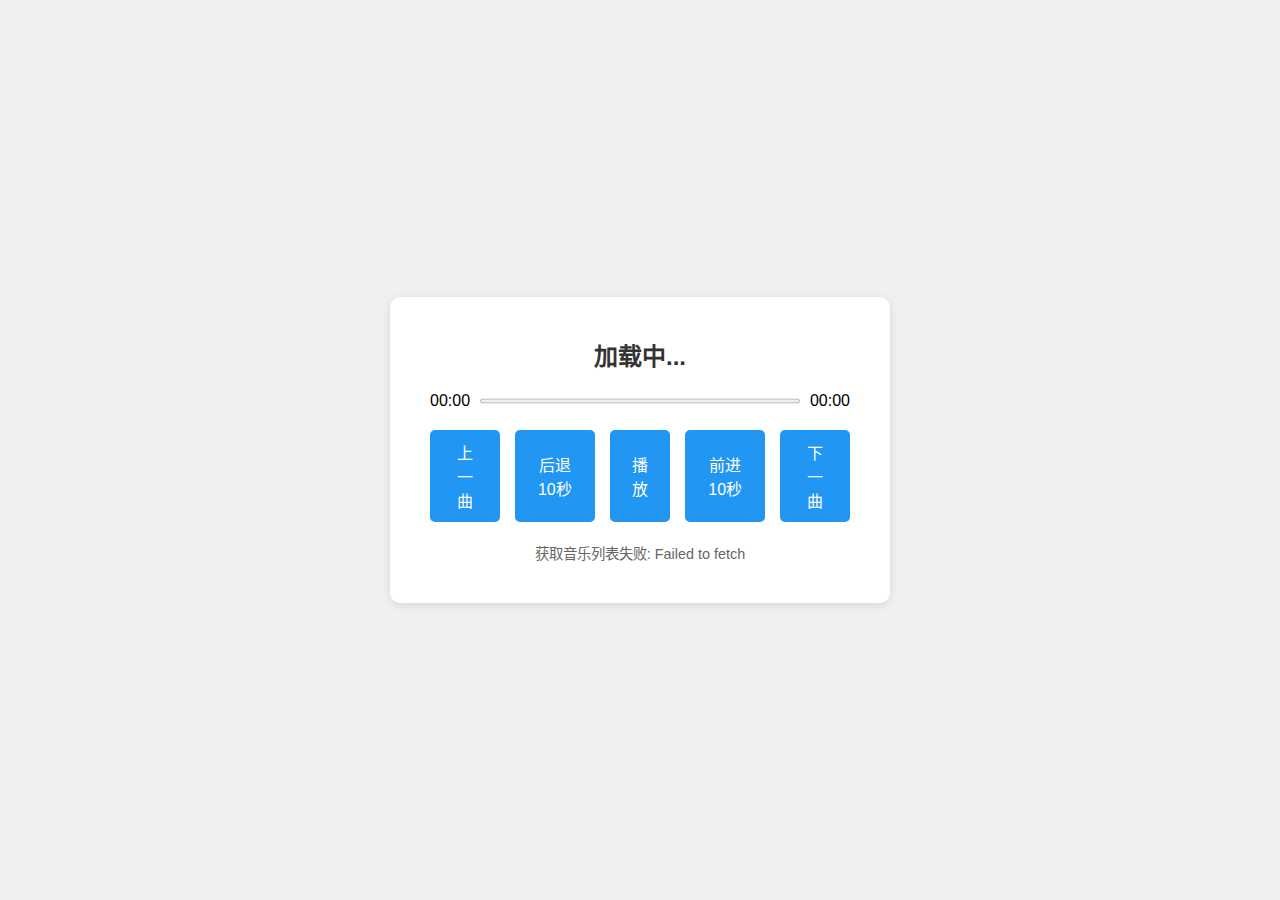
<file: index.html>
<!DOCTYPE html>
<html lang="zh-CN">
<head>
    <meta charset="UTF-8">
    <!-- 关键：移动端视口适配 -->
    <meta name="viewport" content="width=device-width, initial-scale=1.0, maximum-scale=1.0, user-scalable=no">
    <meta name="apple-mobile-web-app-capable" content="yes">
    <title>离线音乐播放器</title>
    <link rel="stylesheet" href="styles.css">
    <style>
        /* 内嵌响应式媒体查询，增强适配 */
        @media (max-width: 480px) {
            .player-container {
                padding: 20px 15px;
                margin: 10px;
            }
            #song-title {
                font-size: 1.2rem;
            }
            .controls button {
                padding: 10px 15px;
                font-size: 1rem;
                flex: 1; /* 移动端按钮平分宽度 */
                min-width: 60px;
            }
        }
        @media (min-width: 768px) {
            .player-container {
                max-width: 500px;
                padding: 40px;
            }
            .controls {
                gap: 15px;
            }
        }
    </style>
</head>
<body>
    <div class="player-container">
        <h1 id="song-title">加载中...</h1>
        <div class="progress-container">
            <span id="current-time">00:00</span>
            <progress id="progress-bar" value="0" max="100"></progress>
            <span id="total-time">00:00</span>
        </div>
        <div class="controls">
            <button id="prev-btn">上一曲</button>
            <button id="backward-btn">后退10秒</button>
            <button id="play-pause-btn">播放</button>
            <button id="forward-btn">前进10秒</button>
            <button id="next-btn">下一曲</button>
        </div>
        <div class="status" id="status">在线状态，正在获取音乐列表...</div>
    </div>

    <script src="script.js"></script>
    <script>
        if ('serviceWorker' in navigator) {
            window.addEventListener('load', async () => {
                try {
                    await navigator.serviceWorker.register('./sw.js');
                    console.log('Service Worker 注册成功');
                } catch (err) {
                    console.error('Service Worker 注册失败:', err);
                }
            });
        }
    </script>
</body>
</html>
</file>
<file: styles.css>
* {
    margin: 0;
    padding: 0;
    box-sizing: border-box;
    font-family: Arial, sans-serif;
}

body {
    background-color: #f0f0f0;
    display: flex;
    justify-content: center;
    align-items: center;
    min-height: 100vh;
    padding: 20px;
}

.player-container {
    background-color: #fff;
    padding: 30px;
    border-radius: 10px;
    box-shadow: 0 2px 10px rgba(0,0,0,0.1);
    width: 100%;
    max-width: 400px;
    text-align: center;
}

#song-title {
    margin-bottom: 20px;
    font-size: 1.5rem;
    color: #333;
    white-space: nowrap;
    overflow: hidden;
    text-overflow: ellipsis;
}

.progress-container {
    display: flex;
    align-items: center;
    gap: 10px;
    margin-bottom: 20px;
}

#progress-bar {
    flex: 1;
    height: 10px;
}

.controls {
    display: flex;
    justify-content: center;
    gap: 15px;
    margin-bottom: 20px;
}

button {
    padding: 10px 20px;
    border: none;
    border-radius: 5px;
    background-color: #2196F3;
    color: #fff;
    font-size: 1rem;
    cursor: pointer;
    transition: background-color 0.2s;
}

button:hover {
    background-color: #1976D2;
}

button:disabled {
    background-color: #ccc;
    cursor: not-allowed;
}

.status {
    font-size: 0.9rem;
    color: #666;
/* 仅修改 controls 类的样式，其余不变 */
.controls {
    display: flex;
    justify-content: center;
    gap: 8px; /* 缩小按钮间距，避免换行 */
    margin-bottom: 20px;
    flex-wrap: wrap; /* 移动端自动换行 */
}

button {
    padding: 8px 12px; /* 缩小按钮内边距 */
    border: none;
    border-radius: 5px;
    background-color: #2196F3;
    color: #fff;
    font-size: 0.9rem; /* 缩小字体 */
    cursor: pointer;
    transition: background-color 0.2s;
}
</file>
